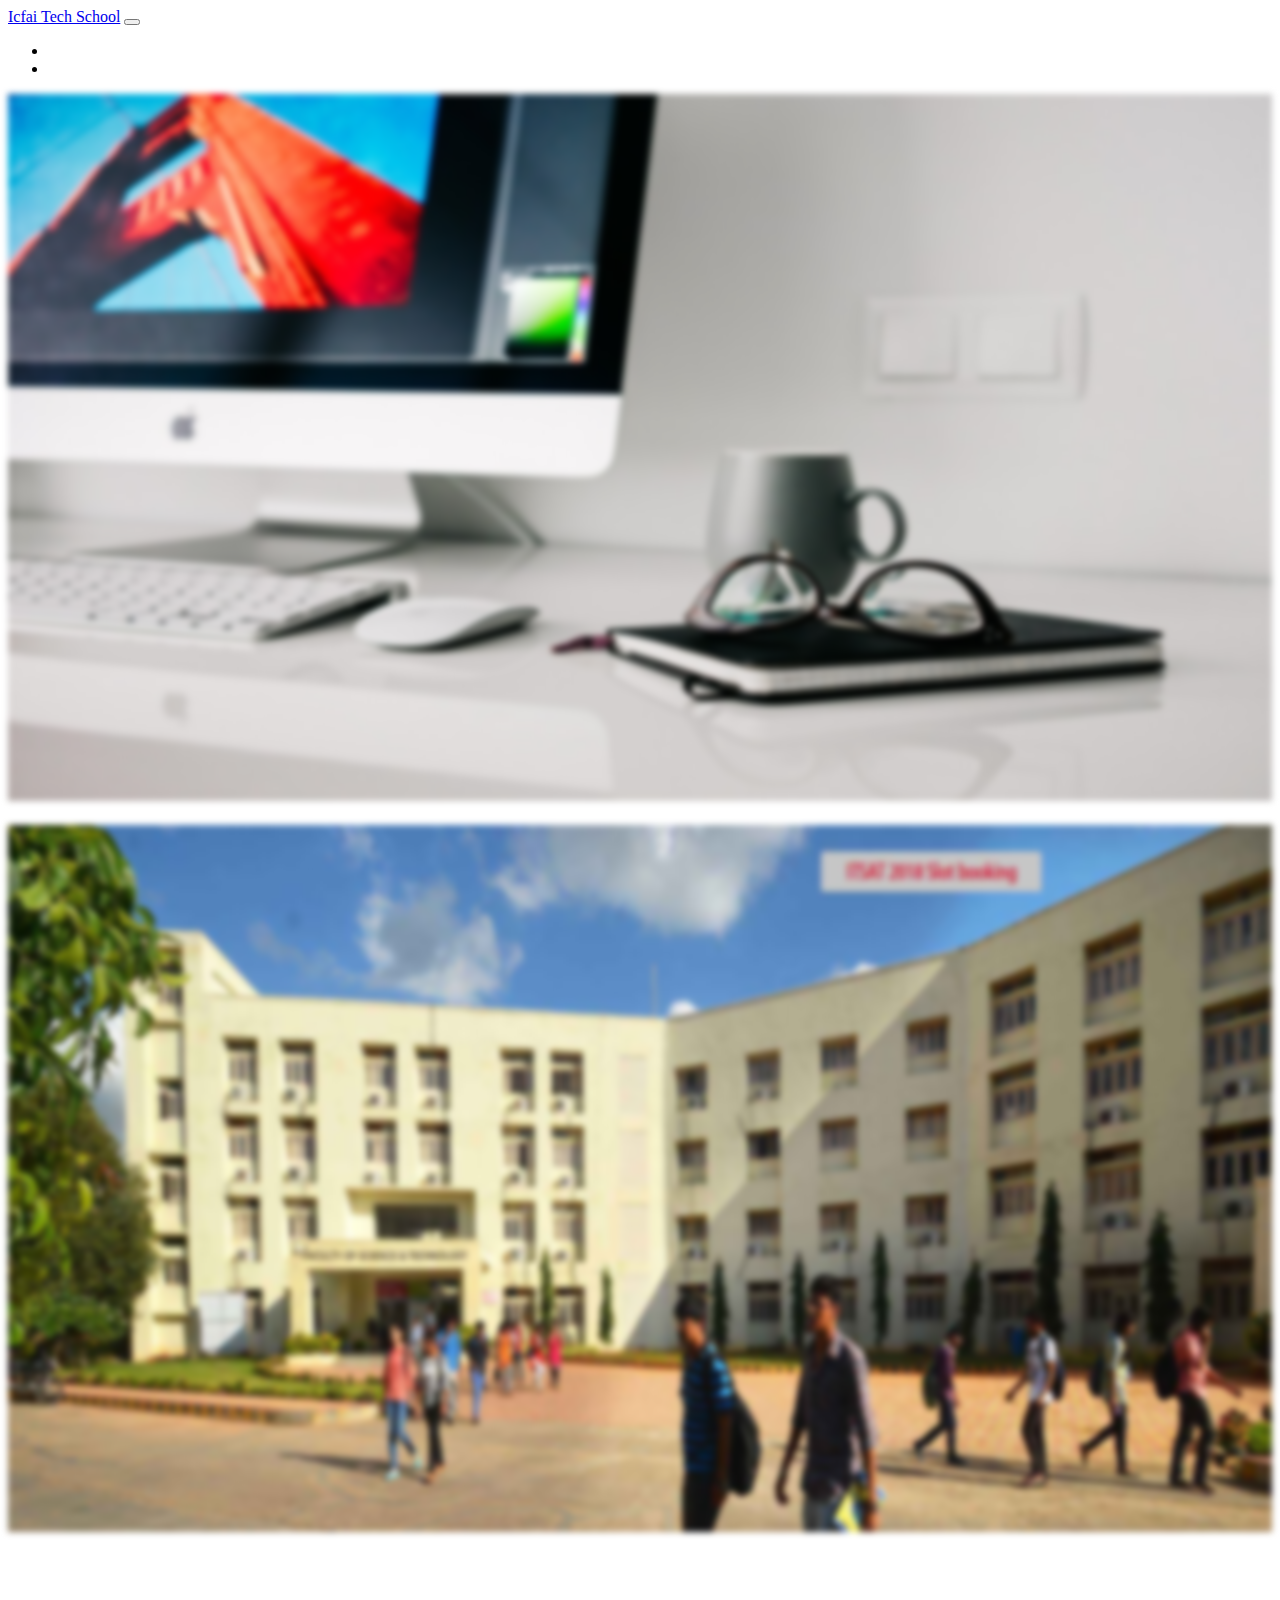
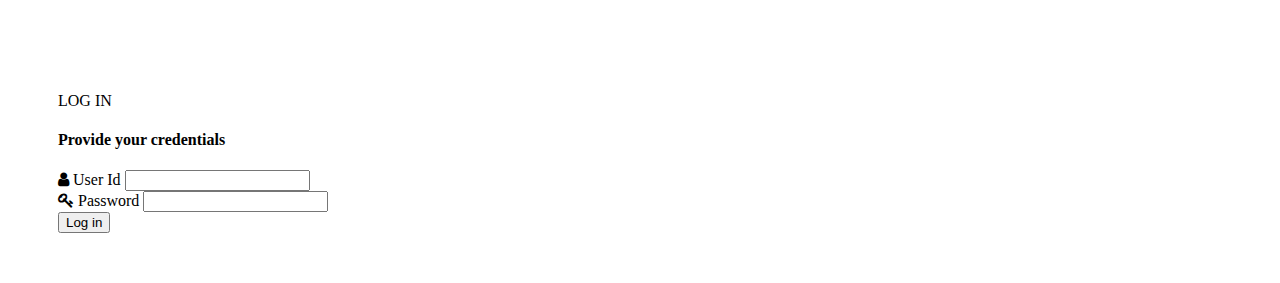
<file: index.html>
<html>
<head>
  <meta name ="viewport" content="width=device-width" ,user-scalable=no"/>
  <link rel ="manifest" href="manifest.json"/>
  <title>Welcome</title>
  <script src="http://code.jquery.com/jquery-3.2.1.min.js" integrity="sha256-hwg4gsxgFZhOsEEamdOYGBf13FyQuiTwlAQgxVSNgt4=" crossorigin="anonymous">
</script>
<script src="https://ajax.googleapis.com/ajax/libs/jquery/3.2.1/jquery.min.js"></script>
<script src="js/main.js"></script>
<script src="https://ajax.googleapis.com/ajax/libs/jquery/3.3.1/jquery.min.js"></script>
<script src="https://cdnjs.cloudflare.com/ajax/libs/popper.js/1.12.9/umd/popper.min.js"></script>
<script src="https://maxcdn.bootstrapcdn.com/bootstrap/4.0.0/js/bootstrap.min.js"></script>
<link href="https://maxcdn.bootstrapcdn.com/font-awesome/4.7.0/css/font-awesome.min.css" rel="stylesheet" integrity="sha384-wvfXpqpZZVQGK6TAh5PVlGOfQNHSoD2xbE+QkPxCAFlNEevoEH3Sl0sibVcOQVnN" crossorigin="anonymous" />
<link rel="stylesheet" href="https://bootswatch.com/4/lux/bootstrap.min.css" />
  <link rel="stylesheet" type="text/css" href="css/main.css">
  <script>
  var pass=document.getElementById('pass');
  var submitBtn=document.getElementById('submit');

  function chkpass()
{ // checking password
    if(pass.value == 11223344) {
		submitBtn.innerHTML ='<i class="material-icons loading" style="font-size: 1.8em;">cached</i>'>;
	}
}
  </script>
  
</head>
<body onload="typeWriter()">
  <nav class="navbar navbar-expand-lg navbar-light bg-light">
    <a class="navbar-brand" href="index.html">Icfai Tech School</a>
    <button class="navbar-toggler" type="button" data-toggle="collapse" data-target="#navbarColor03" aria-controls="navbarColor03" aria-expanded="false" aria-label="Toggle navigation">
      <span class="navbar-toggler-icon"></span>
    </button>

  </nav>

  <div id="logo" class="carousel slide" data-ride="carousel">
    <ul class="carousel-indicators">
      <li data-target="#logo" data-slide-to="0" class="active"></li>
      <li data-target="#logo" data-slide-to="1"></li>
    </ul>
    <div class="carousel-inner">
      <div class="carousel-item ">
        <img src="wallpaper/wallpaper6.jpg" width="1100" height="400">
        <div class="carousel-caption">
          <h1 id="demo"></h1>
        </div>
      </div>
      <div class="carousel-item active">
        <img src="itslogo2.jpg" width="1100" height="400">
        <div class="carousel-caption">
          <p><i class="fa fa-quote-left"></i>It is the supreme art of the teacher to awaken joy in creative expression and knowledge.<i class="fa fa-quote-right"></i></p>
        </div>
      </div>
    </div>
    <a class="carousel-control-prev" href="#logo" data-slide="prev">
      <span class="carousel-control-prev-icon"></span>
    </a>
    <a class="carousel-control-next" href="#logo" data-slide="next">
      <span class="carousel-control-next-icon"></span>
    </a>
  </div>


  <div class="row">
    <div class="col-md-6 mx-auto">
      <div class="card card border-info mb-3">
  <div class="card-header">LOG IN</div>
  <div class="card-body">
    <h4 class="card-title">Provide your credentials</h4>
    <form action="Attendance.html" method="post">
      <div class="form-group">
        <i class="fa fa-user"></i> <label class="form-control-label">User Id</label>
          <input type="text" class="form-control" required name="user">
      </div>
      <div class="form-group">
        <i class="fa fa-key"></i> <label class="form-control-label">Password</label>
          <input type="password" class="form-control" required name="pass" id="pass">
      </div>
      <button type="submit"    id ='submit'  class="btn btn-outline-success">Log in</button>
    </form>
    </div>
    </div>
    </div>
    </div>

  </body>
</html>
</file>
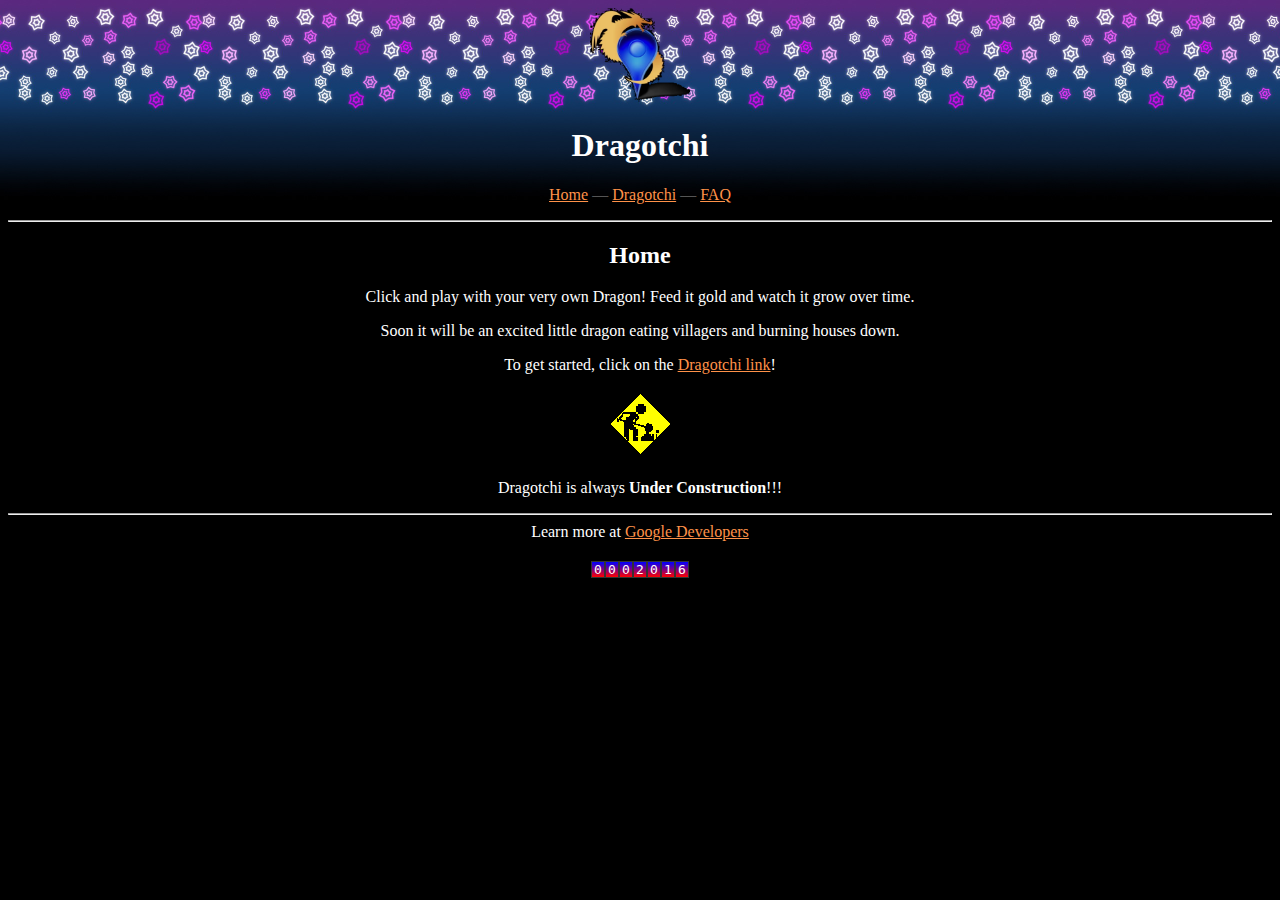
<file: migrate-to-progressive-web-apps/step3-manifest/index.html>
<!--
 Copyright 2016 Google Inc.
 
 Licensed under the Apache License, Version 2.0 (the "License");
 you may not use this file except in compliance with the License.
 You may obtain a copy of the License at
 
      http://www.apache.org/licenses/LICENSE-2.0
 
 Unless required by applicable law or agreed to in writing, software
 distributed under the License is distributed on an "AS IS" BASIS,
 WITHOUT WARRANTIES OR CONDITIONS OF ANY KIND, either express or implied.
 See the License for the specific language governing permissions and
 limitations under the License.
-->

<!DOCTYPE html>
<html lang="en">
<head>
  <title>Dragotchi</title>
  <link rel="stylesheet" type="text/css" href="styles.css" media="screen" />
  <script defer src="crypto.js"></script>
  <script defer src="site.js"></script>
  <meta name="viewport" content="width=device-width, user-scalable=no" />
  <link rel="manifest" href="manifest.json" />
</head>
<body>

<header>

  <img class="logo" src="logo.png" />
  <h1>Dragotchi</h1>

  <ul>
    <li><a href="index.html">Home</a></li>
    <li><a href="dragon.html">Dragotchi</a></li>
    <li><a href="faq.html">FAQ</a></li>
  </ul>

</header>

<hr />

<section>

  <h2>Home</h2>

  <p>
    Click and play with your very own Dragon! Feed it gold and watch it grow over time.
  </p>
  <p>
    Soon it will be an excited little dragon eating villagers and burning houses down.
  </p>
  <p>
    To get started, click on the <a href="dragon.html">Dragotchi link</a>!
  </p>

  <img src="construction.gif" width="69" />

  <p>
    Dragotchi is always <blink><strong>Under Construction</strong></blink>!!!
  </p>

</section>

<hr />

<footer>

  Learn more at <a href="https://developers.google.com/web">Google Developers</a>

</footer>

<div class="counter">
  <span>0</span>
  <span>0</span>
  <span>0</span>
  <span>2</span>
  <span>0</span>
  <span>1</span>
  <span>6</span>
</div>

</body>
</html>
</file>
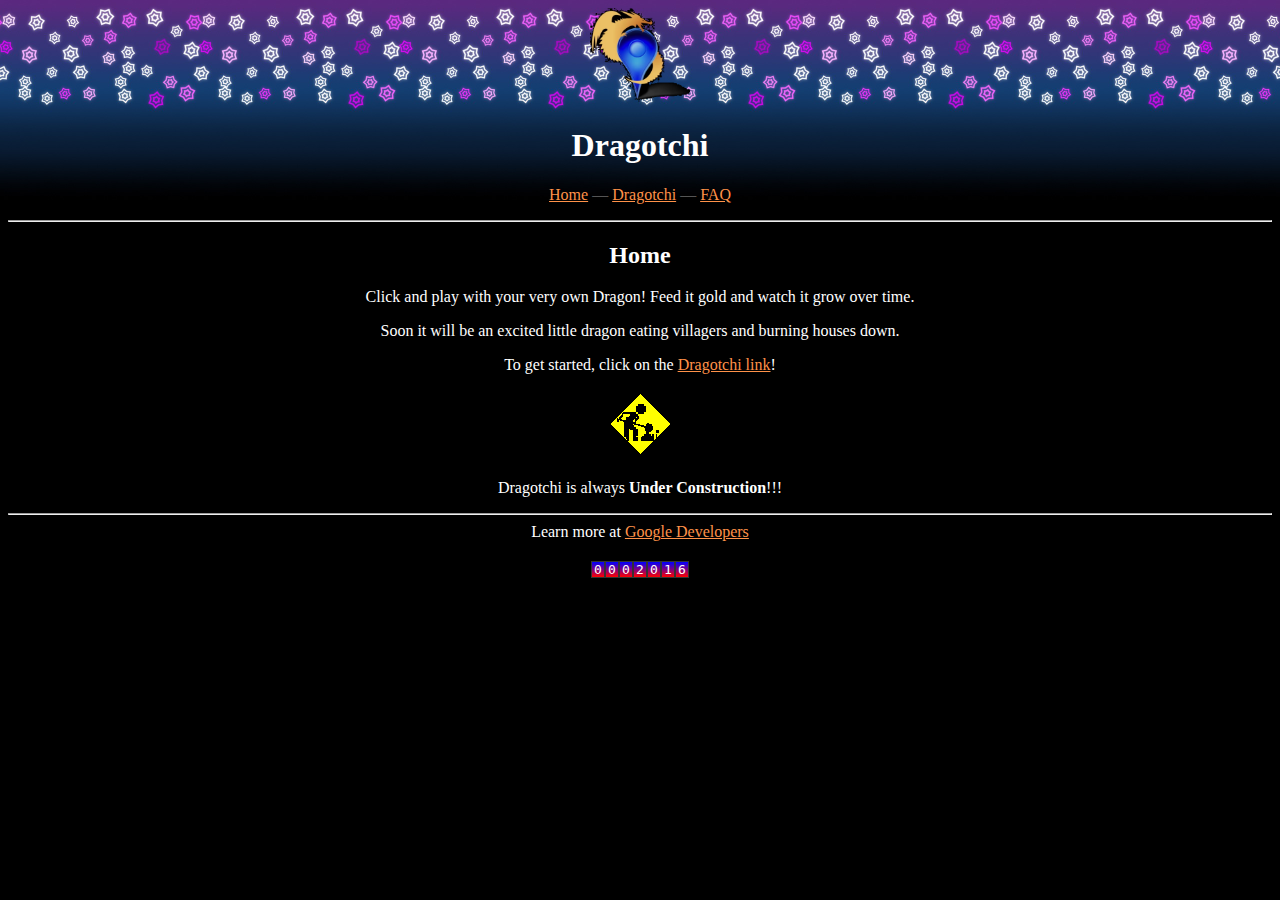
<file: migrate-to-progressive-web-apps/work/index.html>
<!--
 Copyright 2016 Google Inc.
 
 Licensed under the Apache License, Version 2.0 (the "License");
 you may not use this file except in compliance with the License.
 You may obtain a copy of the License at
 
      http://www.apache.org/licenses/LICENSE-2.0
 
 Unless required by applicable law or agreed to in writing, software
 distributed under the License is distributed on an "AS IS" BASIS,
 WITHOUT WARRANTIES OR CONDITIONS OF ANY KIND, either express or implied.
 See the License for the specific language governing permissions and
 limitations under the License.
-->

<!DOCTYPE html>
<html lang="en">
<head>
  <title>Dragotchi</title>
  <link rel="stylesheet" type="text/css" href="styles.css" media="screen" />
  <script defer src="crypto.js"></script>
  <script defer src="site.js"></script>
</head>
<body>

<header>

  <img class="logo" src="logo.png" />
  <h1>Dragotchi</h1>

  <ul>
    <li><a href="index.html">Home</a></li>
    <li><a href="dragon.html">Dragotchi</a></li>
    <li><a href="faq.html">FAQ</a></li>
  </ul>

</header>

<hr />

<section>

  <h2>Home</h2>

  <p>
    Click and play with your very own Dragon! Feed it gold and watch it grow over time.
  </p>
  <p>
    Soon it will be an excited little dragon eating villagers and burning houses down.
  </p>
  <p>
    To get started, click on the <a href="dragon.html">Dragotchi link</a>!
  </p>

  <img src="construction.gif" width="69" />

  <p>
    Dragotchi is always <blink><strong>Under Construction</strong></blink>!!!
  </p>

</section>

<hr />

<footer>

  Learn more at <a href="https://developers.google.com/web">Google Developers</a>

</footer>

<div class="counter">
  <span>0</span>
  <span>0</span>
  <span>0</span>
  <span>2</span>
  <span>0</span>
  <span>1</span>
  <span>6</span>
</div>

</body>
</html>
</file>
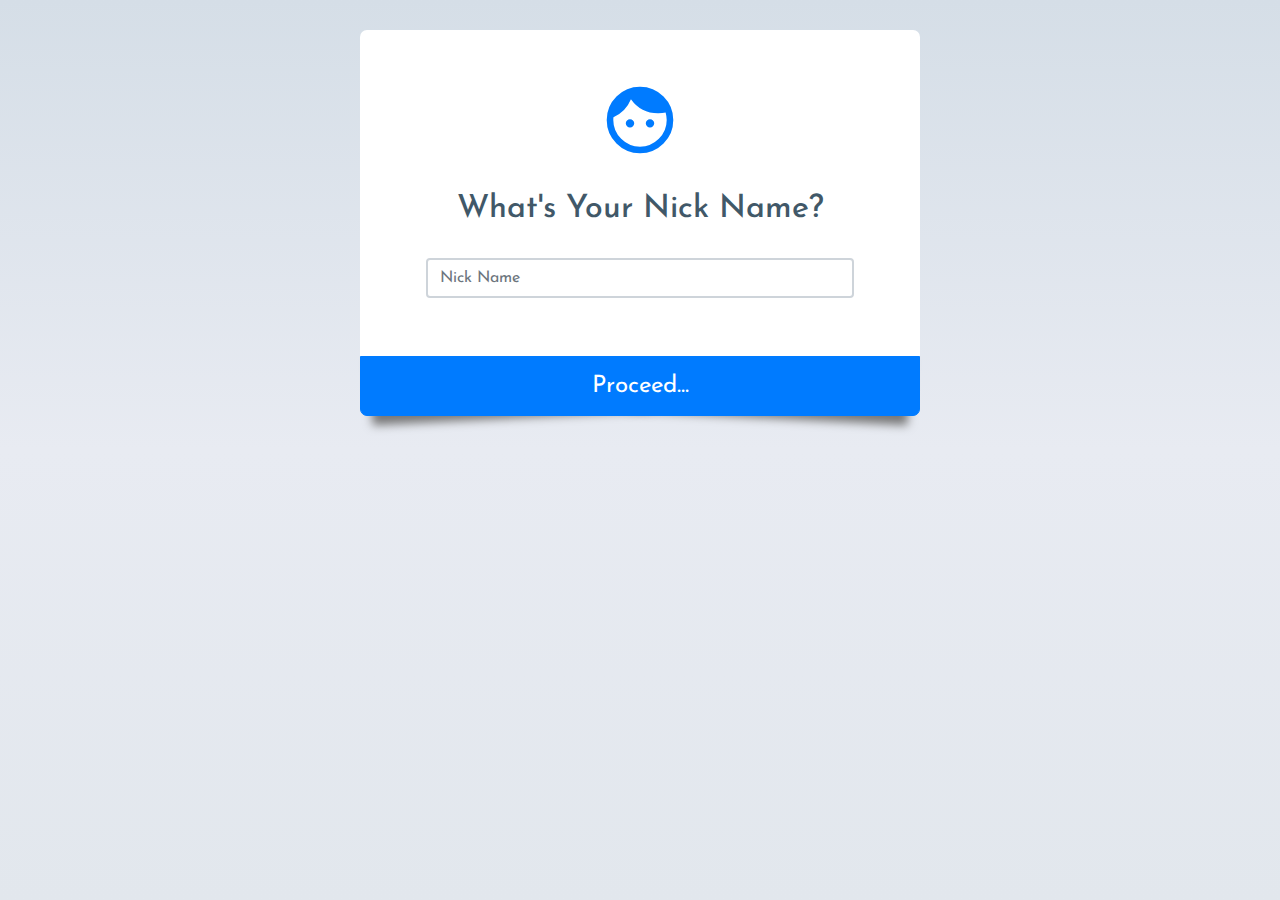
<file: quiz-app/pwa.html>
<!doctype html>
<html lang="en">
<head>
    <!-- Required meta tags -->
    <meta charset="utf-8">
    <meta name="viewport" content="width=device-width, initial-scale=1, shrink-to-fit=no">
    <!-- Bootstrap CSS -->
    <link rel="stylesheet" href="https://maxcdn.bootstrapcdn.com/bootstrap/4.0.0/css/bootstrap.min.css">
    <!-- Google Material Icons -->
    <link href="https://fonts.googleapis.com/icon?family=Material+Icons" rel="stylesheet">
    <!-- Custom Style Sheet -->
    <link rel="stylesheet" href="brain/css/style.css">
    <title>Quiz App!</title>
    <link rel="icon" type="image/png" href="brain/img/fav.png" />
</head>
<body onload="chkUser()">

<div class="container box-shadow">
<!-- The Form -->
<div id="username">
    <form class="form" onsubmit="return false;">
    <i class="material-icons">face</i>
    <h2>What's Your Nick Name?</h2>
    <div class="form-group mx-sm-3 mb-3 passBox">
        <label for="pass" class="sr-only">Nick Name</label>
        <input type="text" class="form-control" id="uname" placeholder="Nick Name" onfocus="this.style.borderColor = '#007bff'" onblur="this.style.borderColor = '#ced4da'">
    </div>
    <button type="submit" class="btn btn-primary mb-2" onclick="askPass();">Proceed...</button>
    </form>
</div>
<!-- The Form -->
<div id="theForm">
    <form class="form" onsubmit="return false;">
    <i class="material-icons finger-print">https</i>
    <i class="material-icons warning">warning</i>
    <i class="material-icons success">done_all</i>
    <h2 id="errH" style="font-weight:bold;font-size:1.7em;margin-bottom: 30px;"></h2>
    <h2 id="err"></h2>
    <div class="form-group mx-sm-3 mb-3 passBox">
        <label for="pass" class="sr-only">Password</label>
        <input type="password" class="form-control animated" id="pass" placeholder="Provided Key" onkeyup="typing();" onfocus="resetErr();" onblur="this.style.borderColor = '#ced4da';">
    </div>
    <button type="submit" disabled="disabled" class="btn btn-primary mb-2" id="submit" onclick="chkPass(this);">Confirm Identity</button>
    </form>
</div>

<!-- Quiz Starts Here -->
<section id="theQuiz">

<form id="quizForm" onsubmit="return false;">

<h2>JavaScript Quiz:</h2>

<div id="steps" style="text-align:center;">
<!-- Steps will be shown as per questions length -->
</div>

<hr>
<!-- One "tab" for each step in the form: -->
<div id="tab">
<p id="que">---Question---</p>
<hr>
    <div class="custom-control custom-radio">
        <input type="radio" id="opt1" name="q" class="custom-control-input" onclick="enableBtn(this)" value="1">
        <label class="custom-control-label" onclick="var id = this.previousElementSibling.id; this.setAttribute('for', id)">---Option 1---</label>
    </div>
    <div class="custom-control custom-radio">
        <input type="radio" id="opt2" name="q" class="custom-control-input" onclick="enableBtn(this)" value="2">
        <label class="custom-control-label" onclick="var id = this.previousElementSibling.id; this.setAttribute('for', id)">---Option 2---</label>
    </div>
    <div class="custom-control custom-radio">
        <input type="radio" id="opt3" name="q" class="custom-control-input" onclick="enableBtn(this)" value="3">
        <label class="custom-control-label" onclick="var id = this.previousElementSibling.id; this.setAttribute('for', id)">---Option 3---</label>
    </div>
    <div class="custom-control custom-radio">
        <input type="radio" id="opt4" name="q" class="custom-control-input" onclick="enableBtn(this)" value="4">
        <label class="custom-control-label" onclick="var id = this.previousElementSibling.id; this.setAttribute('for', id)">---Option 4---</label>
    </div>
</div>

    <div style="overflow:auto;">
        <div style="float:right;">
        <button type="button" disabled="disabled" class="btn btn-info mb-2" id="next-button" onclick="next();">Next</button>
        </div>
    </div>
</form>
</section>

<!-- The Result -->
<section id="theResult">
<div id="resultCircle">
Calculating Your Result...
</div> <!-- Result Circle End -->
<br>
<!-- <h1>Congrats! Your Are Passed</h1> -->
<h2 id="resultFb" style="font-weight: bold;"></h2>
<h3 id="correctAns"></h3>
<hr>
<button class="btn btn-info" onclick="retakeQuiz();">Retake Quiz</button>
</section>

</div> <!-- Container End -->
<button class="btn btn-danger" style="position:absolute; bottom:5px; right:5px;" onclick="logout();" id="logoutBtn">Logout</button>

    <!-- Optional JavaScript -->
    <!-- jQuery first, then Popper.js, then Bootstrap JS -->
    <script src="https://code.jquery.com/jquery-3.2.1.slim.min.js"></script>
    <script src="https://cdnjs.cloudflare.com/ajax/libs/popper.js/1.12.9/umd/popper.min.js"></script>
    <script src="https://maxcdn.bootstrapcdn.com/bootstrap/4.0.0/js/bootstrap.min.js"></script>
    <script src="brain/js/questions.js"></script>
    <script src="brain/js/script.js"></script>
</body>
</html>
</file>
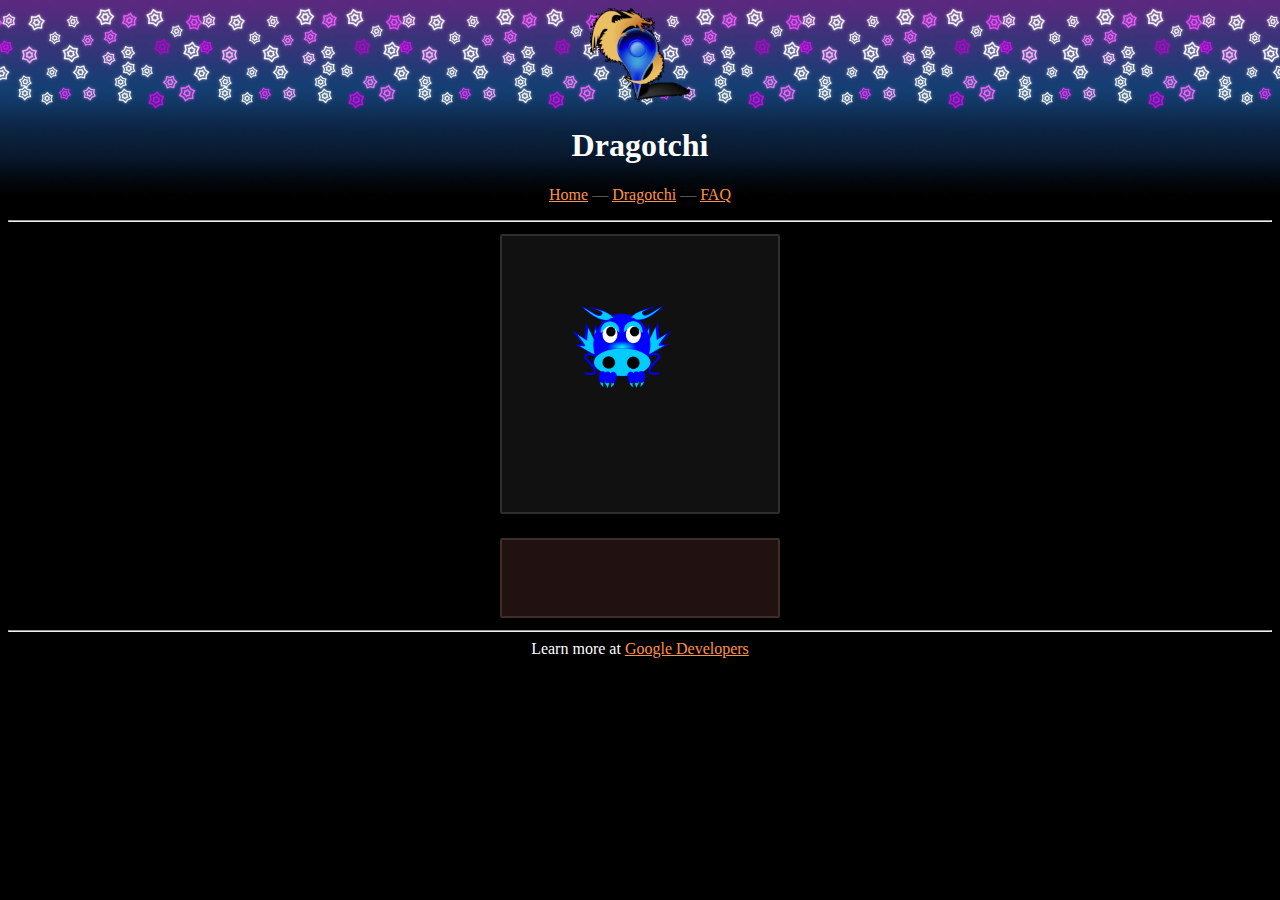
<file: migrate-to-progressive-web-apps/step3-manifest/dragon.html>
<!--
 Copyright 2016 Google Inc.
 
 Licensed under the Apache License, Version 2.0 (the "License");
 you may not use this file except in compliance with the License.
 You may obtain a copy of the License at
 
      http://www.apache.org/licenses/LICENSE-2.0
 
 Unless required by applicable law or agreed to in writing, software
 distributed under the License is distributed on an "AS IS" BASIS,
 WITHOUT WARRANTIES OR CONDITIONS OF ANY KIND, either express or implied.
 See the License for the specific language governing permissions and
 limitations under the License.
-->

<!DOCTYPE html>
<html lang="en">
<head>
  <title>Dragotchi</title>
  <link rel="stylesheet" type="text/css" href="styles.css" media="screen" />
  <script defer src="crypto.js"></script>
  <script defer src="site.js"></script>
  <script defer src="dragon.js"></script>
  <meta name="viewport" content="width=device-width, user-scalable=no" />
  <link rel="manifest" href="manifest.json" />
</head>
<body>

<header>

  <img class="logo" src="logo.png" />
  <h1>Dragotchi</h1>

  <ul>
    <li><a href="index.html">Home</a></li>
    <li><a href="dragon.html">Dragotchi</a></li>
    <li><a href="faq.html">FAQ</a></li>
  </ul>

</header>

<hr />

<section>

  <div class="dragon" id="outer">
    <div id="guy" style="transform: translate(100px, 100px)">
      <img src="dragon.png" />
    </div>
    <div id="gold"></div>
  </div>

  <table align="center" id="data">
  </table>
  <form method="post" class="actions" id="actions">
  </form>

  <script>

  var size = outer.getBoundingClientRect();

  window.setInterval(function() {
    var x = Math.random() * size.width;
    var y = Math.random() * size.height;
    guy.style.transform = 'translate(' + x + 'px, ' + y + 'px)';

  }, 5000);
  </script>

</section>

<hr />

<footer>

  Learn more at <a href="https://developers.google.com/web">Google Developers</a>

</footer>

</body>
</html>
</file>
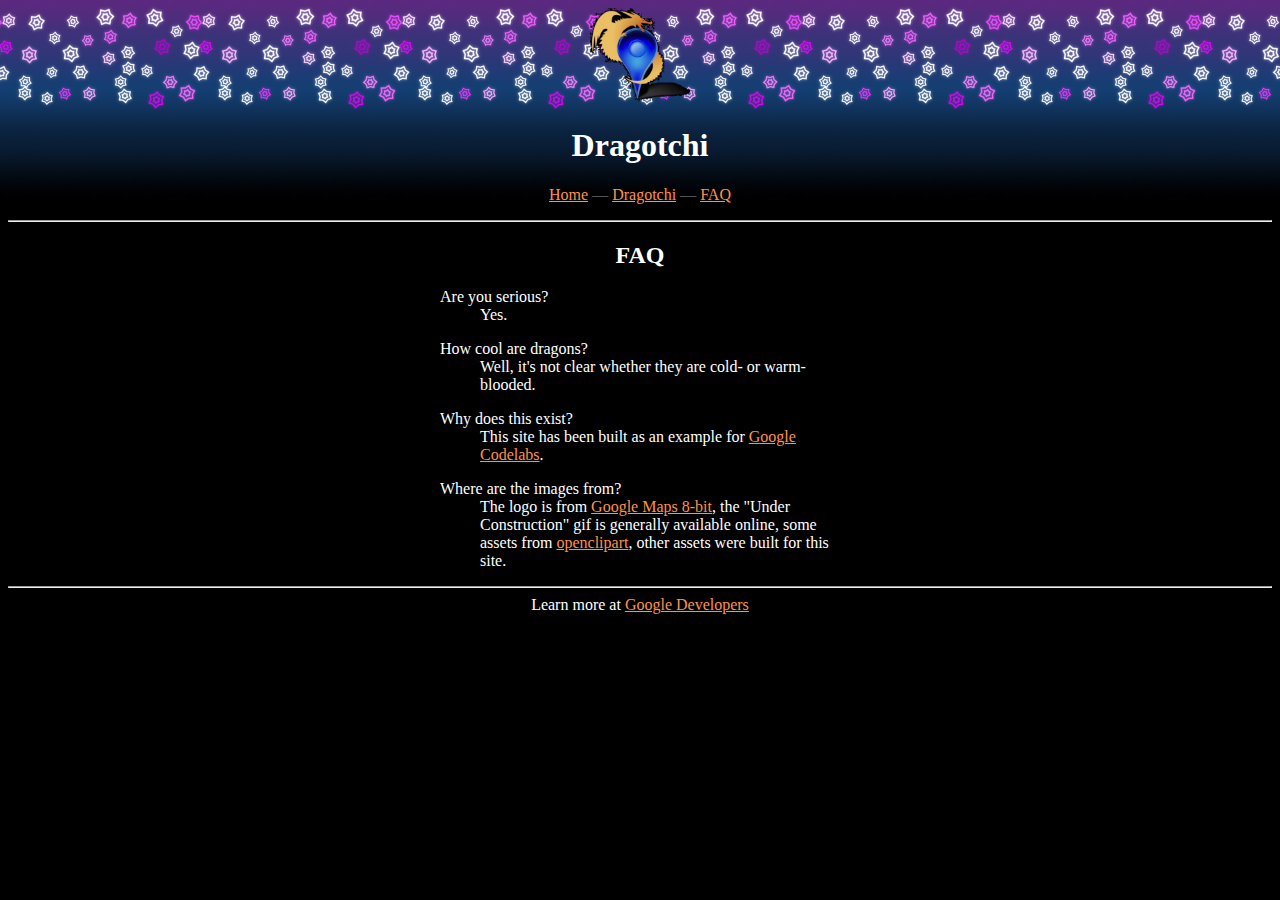
<file: migrate-to-progressive-web-apps/step3-manifest/faq.html>
<!--
 Copyright 2016 Google Inc.
 
 Licensed under the Apache License, Version 2.0 (the "License");
 you may not use this file except in compliance with the License.
 You may obtain a copy of the License at
 
      http://www.apache.org/licenses/LICENSE-2.0
 
 Unless required by applicable law or agreed to in writing, software
 distributed under the License is distributed on an "AS IS" BASIS,
 WITHOUT WARRANTIES OR CONDITIONS OF ANY KIND, either express or implied.
 See the License for the specific language governing permissions and
 limitations under the License.
-->

<!DOCTYPE html>
<html lang="en">
<head>
  <title>Dragotchi</title>
  <link rel="stylesheet" type="text/css" href="styles.css" media="screen" />
  <script defer src="crypto.js"></script>
  <script defer src="site.js"></script>
  <meta name="viewport" content="width=device-width, user-scalable=no" />
  <link rel="manifest" href="manifest.json" />
</head>
<body>

<header>

  <img class="logo" src="logo.png" />
  <h1>Dragotchi</h1>

  <ul>
    <li><a href="index.html">Home</a></li>
    <li><a href="dragon.html">Dragotchi</a></li>
    <li><a href="faq.html">FAQ</a></li>
  </ul>

</header>

<hr />

<section>

  <h2>FAQ</h2>

  <dl>
    <dt>Are you serious?</dt>
    <dd>Yes.</dd>
    <dt>How cool are dragons?</dt>
    <dd>Well, it's not clear whether they are cold- or warm-blooded.</dd>
    <dt>Why does this exist?</dt>
    <dd>This site has been built as an example for <a href="https://codelabs.developers.google.com/">Google Codelabs</a>.</dd>
    <dt>Where are the images from?</dt>
    <dd>The logo is from <a href="https://maps.googleblog.com/2012/03/begin-your-quest-with-google-maps-8-bit.html">Google Maps 8-bit</a>, the "Under Construction" gif is generally available online, some assets from <a href="https://openclipart.org/detail/190725/chinese-zodiac-dragon">openclipart</a>, other assets were built for this site.</dd>
  </dl>

</section>

<hr />

<footer>

  Learn more at <a href="https://developers.google.com/web">Google Developers</a>

</footer>

</body>
</html>
</file>
<file: css/main.css>
.carousel-inner img {
     width: 100%;
     height: 80%;
     -webkit-filter: blur(3px);
 }
.card
{
  margin:50px;
}
.carousel-caption p,#demo
{
  font-size:35px;
  color:white;
}
</file>
<file: migrate-to-progressive-web-apps/step3-manifest/styles.css>
/*
 * Copyright 2016 Google Inc.
 * 
 * Licensed under the Apache License, Version 2.0 (the "License");
 * you may not use this file except in compliance with the License.
 * You may obtain a copy of the License at
 * 
 *      http://www.apache.org/licenses/LICENSE-2.0
 * 
 * Unless required by applicable law or agreed to in writing, software
 * distributed under the License is distributed on an "AS IS" BASIS,
 * WITHOUT WARRANTIES OR CONDITIONS OF ANY KIND, either express or implied.
 * See the License for the specific language governing permissions and
 * limitations under the License.
 */


body {
  background: black url(background.jpeg) repeat-x center top;
  background-size: 200px;
  color: white;
  text-align: center;
}

a {
  color: #ff9249;
}

/** I'm so sorry. */
blink {
  animation: blink 1s step-end infinite;
}
@keyframes blink {
  67% { opacity: 0 }
}

header .logo {
  width: 100px;
}
header ul {
  list-style: none;
  padding: 0;
  color: #555;
}
header li {
  display: inline-block;
}
header li::before {
  content: " — ";
}
header li:first-child::before {
  content: "";
}

.counter {
  display: inline-flex;
  margin: 20px;
}

.counter span {
  border: 1px solid #333;
  width: 12px;
  font-family: Monospace;
  background: linear-gradient(to top, red, blue);
}

dl {
  width: 400px;
  margin: 0 auto;
  text-align: left;
}

dd {
  margin-bottom: 1em;
}

section table {
  margin: 0 auto;
  text-align: left;
}
section table td,
section table th {
  min-width: 50px;
}

.dragon {
  box-sizing: border-box;
  padding: 20px;
  width: 280px;
  height: 280px;
  margin: 12px auto;
  border: 2px solid rgba(255, 255, 255, 0.125);
  background: #111;
  border-radius: 2px;
  position: relative;
  overflow: hidden;
}
.dragon #guy {
  position: absolute;
  width: 100px;
  margin-left: -50px;
  margin-top: -50px;
  z-index: 1000;
  transition: transform 1s ease-in-out;
}
.dragon img {
  width: 100%;
  cursor: pointer;
  transition: transform 0.25s;
}
.dragon img:hover {
  transform: scale(1.45) rotate(10deg);
}

.coin {
  position: absolute;
  opacity: 0.5;
  width: 10px;
  height: 5px;
  margin-left: -5px;
  margin-top: -2px;
  background: yellow;
  border-radius: 100%;  /** oval */
  border-bottom: 1px solid rgba(0, 0, 0, 0.5);
  border-top: 1px solid rgba(255, 255, 255, 0.5);
  box-shadow: 0 1px 0 rgba(0, 0, 0, 0.75), 0 -1px 0 rgba(0, 0, 0, 0.25);
}

.actions {
  width: 280px;
  height: 80px;
  box-sizing: border-box;
  border: 2px solid rgba(255, 255, 255, 0.125);
  background: #211;
  border-radius: 2px;
  margin: 12px auto;
  display: flex;
  padding: 2px;
}

.actions button {
  border: 0;
  flex-grow: 1;
  width: 300%;  /** forces equal size */
  margin-left: 2px;
  background: rgba(255, 255, 255, 0.125);
  color: white;
  font-size: 16px;
  padding: 12px;
  opacity: 0.8;
}
.actions button:first-child {
  margin-left: 0;
}
.actions button:disabled {
  text-decoration: line-through;
}
.actions button:hover:not(:disabled) {
  opacity: 1.0;
  cursor: pointer;
}
</file>
<file: migrate-to-progressive-web-apps/work/styles.css>
/*
 * Copyright 2016 Google Inc.
 * 
 * Licensed under the Apache License, Version 2.0 (the "License");
 * you may not use this file except in compliance with the License.
 * You may obtain a copy of the License at
 * 
 *      http://www.apache.org/licenses/LICENSE-2.0
 * 
 * Unless required by applicable law or agreed to in writing, software
 * distributed under the License is distributed on an "AS IS" BASIS,
 * WITHOUT WARRANTIES OR CONDITIONS OF ANY KIND, either express or implied.
 * See the License for the specific language governing permissions and
 * limitations under the License.
 */


body {
  background: black url(background.jpeg) repeat-x center top;
  background-size: 200px;
  color: white;
  text-align: center;
}

a {
  color: #ff9249;
}

/** I'm so sorry. */
blink {
  animation: blink 1s step-end infinite;
}
@keyframes blink {
  67% { opacity: 0 }
}

header .logo {
  width: 100px;
}
header ul {
  list-style: none;
  padding: 0;
  color: #555;
}
header li {
  display: inline-block;
}
header li::before {
  content: " — ";
}
header li:first-child::before {
  content: "";
}

.counter {
  display: inline-flex;
  margin: 20px;
}

.counter span {
  border: 1px solid #333;
  width: 12px;
  font-family: Monospace;
  background: linear-gradient(to top, red, blue);
}

dl {
  width: 400px;
  margin: 0 auto;
  text-align: left;
}

dd {
  margin-bottom: 1em;
}

section table {
  margin: 0 auto;
  text-align: left;
}
section table td,
section table th {
  min-width: 50px;
}

.dragon {
  box-sizing: border-box;
  padding: 20px;
  width: 280px;
  height: 280px;
  margin: 12px auto;
  border: 2px solid rgba(255, 255, 255, 0.125);
  background: #111;
  border-radius: 2px;
  position: relative;
  overflow: hidden;
}
.dragon #guy {
  position: absolute;
  width: 100px;
  margin-left: -50px;
  margin-top: -50px;
  z-index: 1000;
  transition: transform 1s ease-in-out;
}
.dragon img {
  width: 100%;
  cursor: pointer;
  transition: transform 0.25s;
}
.dragon img:hover {
  transform: scale(1.45) rotate(10deg);
}

.coin {
  position: absolute;
  opacity: 0.5;
  width: 10px;
  height: 5px;
  margin-left: -5px;
  margin-top: -2px;
  background: yellow;
  border-radius: 100%;  /** oval */
  border-bottom: 1px solid rgba(0, 0, 0, 0.5);
  border-top: 1px solid rgba(255, 255, 255, 0.5);
  box-shadow: 0 1px 0 rgba(0, 0, 0, 0.75), 0 -1px 0 rgba(0, 0, 0, 0.25);
}

.actions {
  width: 280px;
  height: 80px;
  box-sizing: border-box;
  border: 2px solid rgba(255, 255, 255, 0.125);
  background: #211;
  border-radius: 2px;
  margin: 12px auto;
  display: flex;
  padding: 2px;
}

.actions button {
  border: 0;
  flex-grow: 1;
  width: 300%;  /** forces equal size */
  margin-left: 2px;
  background: rgba(255, 255, 255, 0.125);
  color: white;
  font-size: 16px;
  padding: 12px;
  opacity: 0.8;
}
.actions button:first-child {
  margin-left: 0;
}
.actions button:disabled {
  text-decoration: line-through;
}
.actions button:hover:not(:disabled) {
  opacity: 1.0;
  cursor: pointer;
}
</file>
<file: quiz-app/brain/css/style.css>
@import url('https://fonts.googleapis.com/css?family=Josefin+Sans:300,400,600,700');

/*-----------------------------------*\
$ANIMATIONS
\*-----------------------------------*/
.animated {
    -webkit-animation-duration: 1s;
    animation-duration: 1s;
    -webkit-animation-fill-mode: both;
    animation-fill-mode: both;
}
.animated.infinite {
    -webkit-animation-iteration-count: infinite;
    animation-iteration-count: infinite;
}
@-webkit-keyframes shake {
    from,
    to {
      -webkit-transform: translate3d(0, 0, 0);
      transform: translate3d(0, 0, 0);
    }
  
    10%,
    30%,
    50%,
    70%,
    90% {
      -webkit-transform: translate3d(-10px, 0, 0);
      transform: translate3d(-10px, 0, 0);
    }
  
    20%,
    40%,
    60%,
    80% {
      -webkit-transform: translate3d(10px, 0, 0);
      transform: translate3d(10px, 0, 0);
    }
}
  
@keyframes shake {
    from,
    to {
      -webkit-transform: translate3d(0, 0, 0);
      transform: translate3d(0, 0, 0);
    }
  
    10%,
    30%,
    50%,
    70%,
    90% {
      -webkit-transform: translate3d(-10px, 0, 0);
      transform: translate3d(-10px, 0, 0);
    }
  
    20%,
    40%,
    60%,
    80% {
      -webkit-transform: translate3d(10px, 0, 0);
      transform: translate3d(10px, 0, 0);
    }
}
  
.shake {
    -webkit-animation-name: shake;
    animation-name: shake;
}

@-webkit-keyframes rotate {
    from {
        transform: rotate(0deg);
    }
    
    to {
        transform: rotate(360deg);
    }
}

/*-----------------------------------*\
$GENERAL STYLING
\*-----------------------------------*/
* {
    margin: 0;
    padding: 0;
    box-sizing: border-box;
    transition: all .3s;
    font-family: 'Josefin Sans', sans-serif;
}

.btn:focus,
.btn:active,
input,
.form-control:focus,
.form-control:active {
    outline: none !important;
    box-shadow: none;
}

html, body {
    height: 100%;
    overflow: hidden;
}

body {
    background: #B993D6;
    /* background: rgb(228, 228, 228);
    background-image: url('../img/bg.jpg');
    background-size: 125%; 
    background-repeat: no-repeat;
    background-position: center; */
    background: linear-gradient(to bottom, #D5DEE7 0%, #E8EBF2 50%, #E2E7ED 100%), linear-gradient(to bottom, rgba(0,0,0,0.02) 50%, rgba(255,255,255,0.02) 61%, rgba(0,0,0,0.02) 73%), linear-gradient(33deg, rgba(255,255,255,0.20) 0%, rgba(0,0,0,0.20) 100%);
    background-blend-mode: normal,color-burn;
}

/*-----------------------------------*\
$The Main Container
\*-----------------------------------*/
.container {
    width: 560px;
    height: auto;
    padding: 0;
    margin: auto;
    color: #415868;
    background: rgb(255, 255, 255);
    margin-top: 30px;
    border-radius: 7px;
}

.box-shadow {
    position: relative;
}

.box-shadow:before, .box-shadow:after {
    z-index: -1;
    position: absolute;
    content: "";
    bottom: 12px;
    left: 10px;
    width: 50%;
    top: 80%;
    max-width:300px;
    background: #777;
    -webkit-box-shadow: 0 15px 10px #777;
    -moz-box-shadow: 0 15px 10px #777;
    box-shadow: 0 15px 10px #777;
    -webkit-transform: rotate(-3deg);
    -moz-transform: rotate(-3deg);
    -o-transform: rotate(-3deg);
    -ms-transform: rotate(-3deg);
    transform: rotate(-3deg);
}

.box-shadow:after {
    -webkit-transform: rotate(3deg);
    -moz-transform: rotate(3deg);
    -o-transform: rotate(3deg);
    -ms-transform: rotate(3deg);
    transform: rotate(3deg);
    right: 10px;
    left: auto;
}

/*-----------------------------------*\
$THE NAME SECTION
\*-----------------------------------*/
#username {
    display: none;
    border-radius: 7px;
}

#username form {
    margin: auto;
    position: relative;
    text-align: center;
    padding: 50px;
    width: 560px;
    height: auto;
    padding-bottom: 100px;
}

#username form h2 {
    margin-bottom: 30px;
}

#username form i.material-icons {
    font-size: 5em;
    margin-bottom: 30px;
    color: #007bff;
}

#username form input {
    border: 2px solid #ced4da;
}

#username form button {
    position: absolute;
    bottom: -10px;
    border-radius: 0 !important;
    width: 100%;
    left: 0;
    font-size: 1.5em !important;
    height: 60px;
    border-bottom-left-radius: 7px !important;
    border-bottom-right-radius: 7px !important;
}


/*-----------------------------------*\
$THE LOGIN FORM
\*-----------------------------------*/
#theForm {
    display: none;
    border-radius: 7px;
}

#theForm form {
    margin: auto;
    position: relative;
    text-align: center;
    padding: 50px;
    width: 560px;
    height: auto;
    padding-bottom: 100px;
}

#theForm form h2 {
    font-weight: 300;
}

#theForm form i.material-icons {
    font-size: 5em;
    margin-bottom: 30px;
    opacity: .6;
}

#theForm form i.finger-print {
    color: #007bff;
}

#theForm form i.warning {
    display: none;
    color: #dc3545;
}

#theForm form i.success {
    display: none;
    color: #28a745;
}

#theForm form .form-group {
    display: block;
}

#theForm form #pass {
    border: 2px solid #ced4da;
}

#theForm form button i.loading {
    font-size: 3em;
    -webkit-animation: rotate 1s infinite ease-in-out;
}

#theForm form button {
    position: absolute;
    bottom: -10px;
    border-radius: 0 !important;
    width: 100%;
    left: 0;
    font-size: 1.5em !important;
    height: 60px;
    border-bottom-left-radius: 7px !important;
    border-bottom-right-radius: 7px !important;
}

/*-----------------------------------*\
$QUESTION SECTIONS
\*-----------------------------------*/
section#theQuiz {
    display: none;
    background: rgb(255, 255, 255);
    height: 100%;
    width: 100%;
    border-radius: 7px;
}

#quizForm {
    position: relative;
    background-color: transparent;
    margin: auto;
    width: 100%;
    height: 100%;
    padding: 30px;
    padding-bottom: 70px;
}

#quizForm h2 {
    text-align: center;  
}

#quizForm p {
    text-align: center;
    font-weight: bold;
    font-size: 1.1em;
    margin-top: -5px;
}

#quizForm #tab .custom-radio {
    margin-top: 10px;
}

#quizForm #tab label.custom-control-label {
    width: 100%;
    overflow: auto;
}

#quizForm button {
    position: absolute;
    bottom: -10px;
    border-radius: 0;
    width: 100%;
    left: 0;
    font-size: 1.5em;
    height: 60px;
    border-bottom-left-radius: 7px;
    border-bottom-right-radius: 7px;
}

/* Make circles that indicate the steps of the form: */
#quizForm .step {
    height: 15px;
    width: 15px;
    margin: 0 2px;
    background-color: #bbbbbb;
    border: none;  
    border-radius: 50%;
    display: inline-block;
    opacity: 0.5;
}

#quizForm .step.active {
    opacity: 1;
}

/* Mark the steps that are finished and valid: */
#quizForm .step.finish {
    opacity: 0.8;
    background-color: #17a2b8;
}

/*-----------------------------------*\
$RESULT SECTION
\*-----------------------------------*/
section#theResult {
    display: none;
    background: rgb(255, 255, 255);
    border-radius: 7px;
    text-align: center;
    width: 100%;
    height: 100%;
    padding: 30px;
}

.circular-chart {
    display: block;
    margin: 10px auto;
    max-width: 80%;
    max-height: 250px;
}

.circle-bg {
    fill: none;
    stroke: #eee;
    stroke-width: 3.8;
}

.circle {
    fill: none;
    stroke-width: 2.8;
    stroke-linecap: round;
    animation: progress 1s ease-out forwards;
}

@keyframes progress {
    0% {
        stroke-dasharray: 0 100;
    }
}

.circular-chart.red .circle {
    stroke: #ff0000;
}

.circular-chart.orange .circle {
    stroke: #ff9f00;
}

.circular-chart.green .circle {
    stroke: #4CC790;
}

.circular-chart.blue .circle {
    stroke: #3c9ee5;
}

.circular-chart.teal .circle {
    stroke: #008080;
}

#percentage {
    fill: #666;
    font-size: 0.5em;
    text-anchor: middle;
}

/*-----------------------------------*\
$RESPONSIVENESS
\*-----------------------------------*/
@media screen and (max-width: 768px) {

    .container, #theForm form, #username form {
        width: 480px;
        margin-top: 70px;
    }
    #theForm form i.material-icons, #username form i.material-icons {
        font-size: 4.5em;
    }
}
@media screen and (max-width: 600px) {

    .container, #theForm form, #username form {
        width: 320px;
        margin-top: 50px;
    }
    #theForm form i.material-icons, #username form i.material-icons {
        font-size: 4em;
    }
    #quizForm #tab label.custom-control-label {
        border-bottom: 1px solid #ccc;
    }
}
</file>
